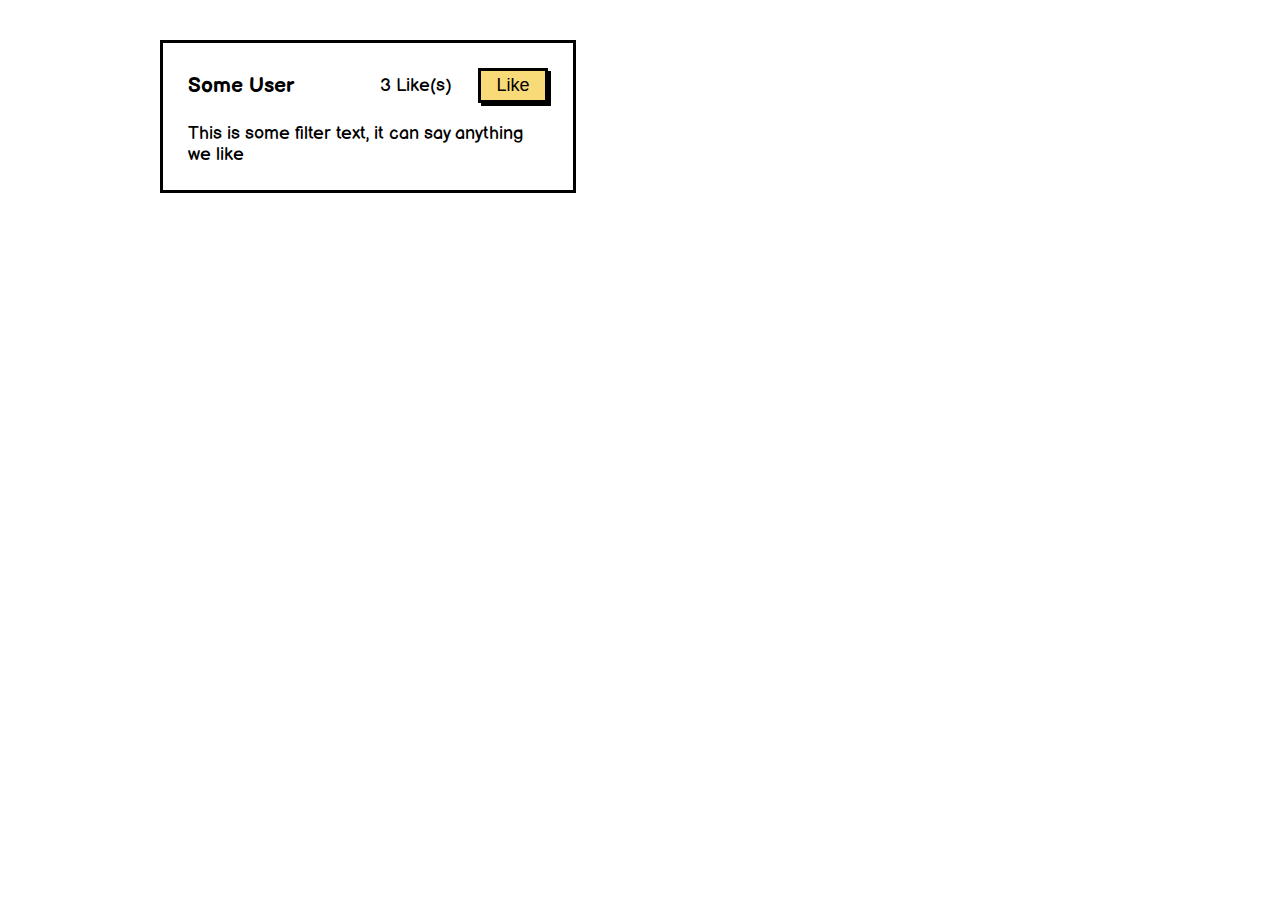
<file: parti/index.html>
<!DOCTYPE html>
<html lang="en">
    <head>
        <meta charset="UTF-8">
        <meta http-equiv="X-UA-Compatible" content="IE=edge">
        <meta name="viewport" content="width=device-width, initial-scale=1.0">
        <link rel="preconnect" href="https://fonts.googleapis.com">
        <link rel="preconnect" href="https://fonts.gstatic.com" crossorigin>
        <link href="https://fonts.googleapis.com/css2?family=Balsamiq+Sans&display=swap" rel="stylesheet">
        <title>Likes</title>
        <link rel="stylesheet" href="./css/styles.css">
    </head>
    <body>
        <main class="main">
            <div class="card">
                <div class="row">
                    <h3>Some User</h3>
                    <p class="likes-count">3 Like(s)</p>
                    <button class="likes-btn" onclick="add1()">Like</button>
                </div>
                <div class="row">
                    <p class="filter-text">This is some filter text, it can say anything we like</p>
                </div>
            </div>
        </main>
        <script src="./js/index.js"></script>
    </body>
</html>
</file>
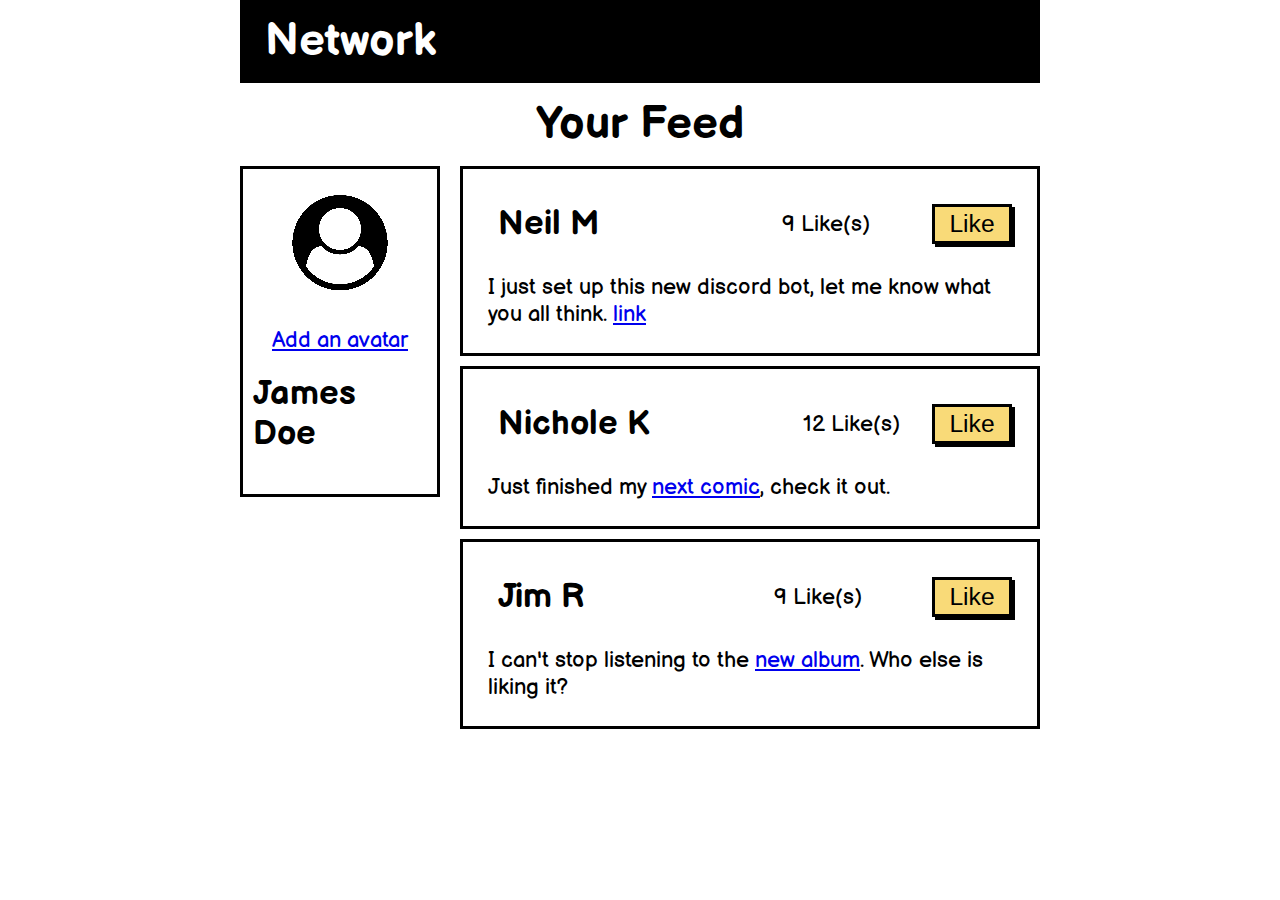
<file: partii/index.html>
<!DOCTYPE html>
<html lang="en">
    <head>
        <meta charset="UTF-8">
        <meta http-equiv="X-UA-Compatible" content="IE=edge">
        <meta name="viewport" content="width=device-width, initial-scale=1.0">
        <link rel="preconnect" href="https://fonts.googleapis.com">
        <link rel="preconnect" href="https://fonts.gstatic.com" crossorigin>
        <link href="https://fonts.googleapis.com/css2?family=Balsamiq+Sans&display=swap" rel="stylesheet">
        <title>Likes</title>
        <link rel="stylesheet" href="./css/styles.css">
    </head>
    <body>
        <main class="main">
            <nav class="nav">
                <h1>Network</h1>
            </nav>
            <header class="header">
                <h1>Your Feed</h1>
            </header>
            <div class="container">                
                <div class="col-1">
                    <div class="user-card">
                        <img src="./assets/user.png" alt="User avatar" />
                        <a href="#">Add an avatar</a>
                        <h2>James Doe</h2>
                    </div>
                </div>
                <div class="col-3">
                    <div class="card">
                        <div class="row">
                            <h2>Neil M</h2>
                            <p id="u1" class="likes-count">9 Like(s)</p>
                            <button class="likes-btn u1" onmouseover="overOn(this)" onmouseout="overOff(this)" onclick="add1(this)">Like</button>
                        </div>
                        <div class="row">
                            <p class="filter-text">I just set up this new discord bot, let me know what you all think. <a href="#">link</a></p>
                        </div>
                    </div>
                    <div class="card">
                        <div class="row">
                            <h2>Nichole K</h2>
                            <p id="u2" class="likes-count">12 Like(s)</p>
                            <button class="likes-btn u2" onmouseover="overOn(this)" onmouseout="overOff(this)" onclick="add1(this)">Like</button>
                        </div>
                        <div class="row">
                            <p class="filter-text">Just finished my <a href="#">next comic</a>, check it out.</p>
                        </div>
                    </div>
                    <div class="card">
                        <div class="row">
                            <h2>Jim R</h2>
                            <p id="u3" class="likes-count">9 Like(s)</p>
                            <button class="likes-btn u3" onmouseover="overOn(this)" onmouseout="overOff(this)" onclick="add1(this)">Like</button>
                        </div>
                        <div class="row">
                            <p class="filter-text">I can't stop listening to the <a href="#">new album</a>. Who else is liking it?</p>
                        </div>
                    </div>
                </div>
            </div>
        </main>
        <script src="./js/index.js"></script>
    </body>
</html>
</file>
<file: parti/css/styles.css>
* {
    margin: 0;
    padding: 0;
}

body {
    font-family: 'Balsamiq Sans', cursive;
    font-size: large;
}

.card {
    width: 360px;
    margin: 40px 0 0 160px;
    padding: 5px 25px 25px 25px;
    border: 3px solid #000000;
    display: flex;
    flex-direction: column;
}

.row {    
    padding-top: 20px;
    display: flex;
    flex-direction: row;
    justify-content: space-between;
    align-items: center;
}

.likes-btn {
    width: 70px;
    height: 35px;
    font-size: large;
    background-color: #f9da78;
    border: 3px solid #000000;
    box-shadow: 3px 3px #000000;
}

.likes-count {
    margin-left: 65px;
    margin-right: 5px;
}
</file>
<file: partii/css/styles.css>
* {
    margin: 0;
    padding: 0;
}

body {
    font-family: 'Balsamiq Sans', cursive;
    font-size: 1.4em;
}

.main {
    box-sizing: border-box;
    width: 800px;
    margin: 0 auto;
}

.nav {
    color: #ffffff;
    background-color: #000000;
    display: flex;
    flex-direction: row;
}

.nav > h1 {    
    margin: 15px 25px;
    font-size: 2em;
}

.header {
    margin: 15px auto;
    text-align: center;
}

.container {
    display: flex;
    flex-direction: row;
}

.col-1 {
    box-sizing: border-box;
    flex: 1;
}

.user-card {
    display: flex;
    flex-direction: column;
    align-items: center;
    border: 3px solid #000000;
}

.user-card > img, a, h2 {
    margin: 10px;
}

.user-card > h2 {
    margin-bottom: 40px;
}

.col-3 {
    box-sizing: border-box;
    flex: 3;
}

.card {
    margin: 0 0 10px 20px;
    padding: 5px 25px 25px 25px;
    border: 3px solid #000000;
    display: flex;
    flex-direction: column;
}

.row {    
    padding-top: 20px;
    display: flex;
    flex-direction: row;
    justify-content: space-between;
    align-items: center;
}

.row > p > a {
    margin: 0;
}

.likes-btn {
    width: 80px;
    height: 40px;
    font-size: 1.1em;
    background-color: #f9da78;
    border: 3px solid #000000;
    box-shadow: 3px 3px #000000;
}

.likes-count {
    margin-left: 135px;
    margin-right: 25px;
}

.over {
    cursor: pointer;
}
</file>
